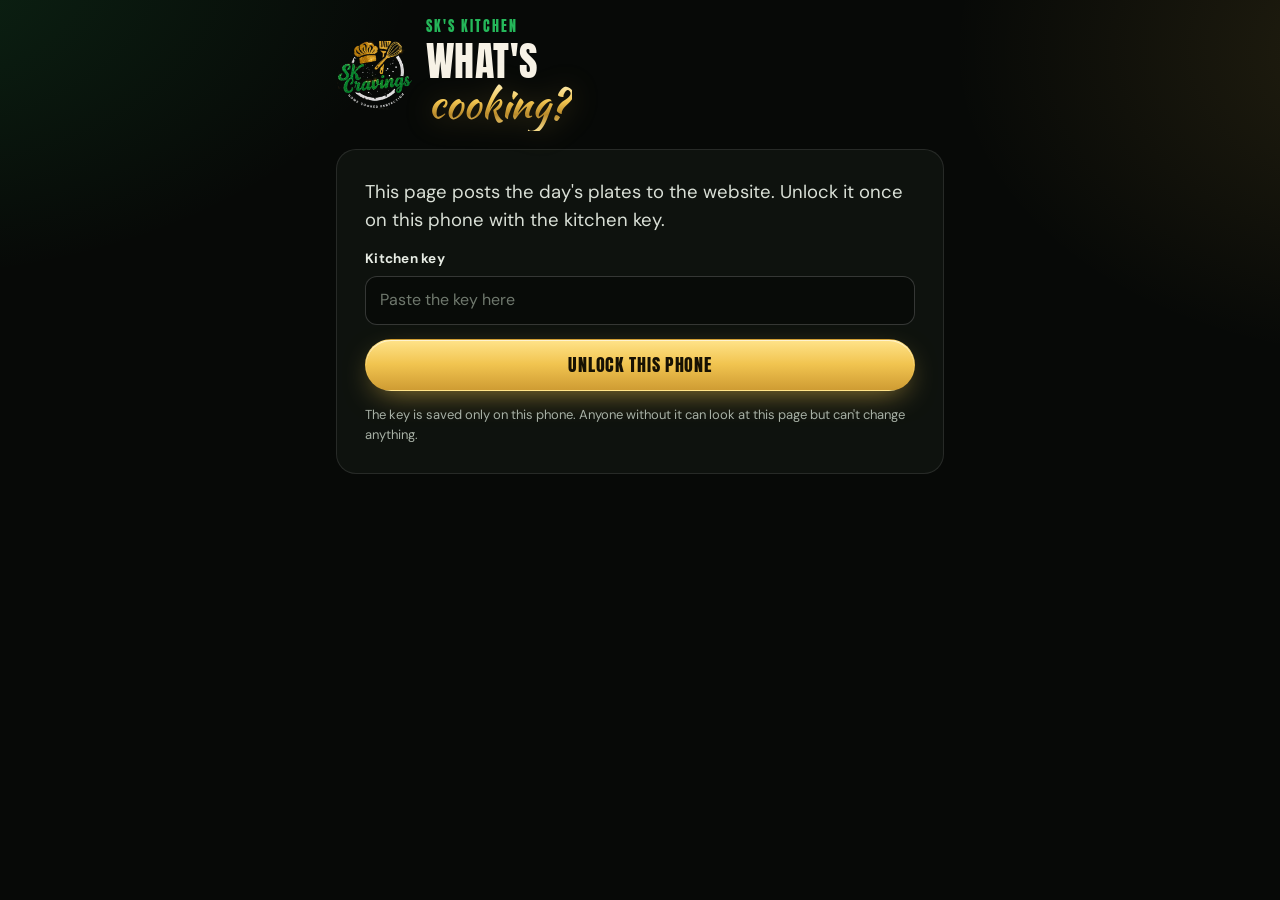
<file: kitchen.html>
<!doctype html>
<html lang="en">
<head>
  <meta charset="utf-8">
  <meta name="viewport" content="width=device-width, initial-scale=1, viewport-fit=cover">
  <title>SK's Kitchen</title>
  <meta name="robots" content="noindex, nofollow">
  <meta name="theme-color" content="#070907">
  <link rel="icon" type="image/png" href="media/brand/icon-32.png">
  <link rel="apple-touch-icon" href="media/brand/icon-180.png">
  <link rel="preconnect" href="https://fonts.googleapis.com">
  <link rel="preconnect" href="https://fonts.gstatic.com" crossorigin>
  <link href="https://fonts.googleapis.com/css2?family=Anton&family=DM+Sans:opsz,wght@9..40,400;9..40,500;9..40,700&family=Kaushan+Script&display=swap" rel="stylesheet">
  <link rel="stylesheet" href="css/styles.css">
  <style>
    .kitchen { max-width: 640px; margin: 0 auto; padding: 20px 16px calc(150px + env(safe-area-inset-bottom)); display: grid; gap: 18px; }
    .kitchen-head { display: flex; align-items: center; gap: 14px; }
    .kitchen-head img { width: 76px; height: auto; }
    .kitchen-head h1 { font-size: 40px; line-height: 1; display: grid; }
    .k-date { margin-bottom: 8px; color: var(--green); font: 400 14px/1 var(--display); letter-spacing: 0.14em; text-transform: uppercase; }
    .k-row { display: grid; grid-template-columns: 1fr auto; gap: 10px 12px; align-items: center; padding: 14px; border-radius: 16px; border: 1px solid var(--line); background: var(--panel); }
    .k-row.is-on { border-color: var(--gold); background: rgba(241, 196, 80, 0.07); }
    .k-on { display: flex; align-items: center; gap: 12px; min-height: 44px; cursor: pointer; font-weight: 700; }
    .k-on input, .k-sold input { width: 26px; height: 26px; min-height: 0; accent-color: var(--gold); flex: none; padding: 0; }
    .k-price { display: flex; align-items: center; gap: 6px; }
    .k-price input { width: 92px; text-align: right; }
    .k-sold { grid-column: 1 / -1; display: flex; align-items: center; gap: 10px; color: var(--muted); font-size: 14.500px; }
    .k-row:not(.is-on) .k-sold { display: none; }
    .k-bar { position: fixed; left: 0; right: 0; bottom: 0; z-index: 30; padding: 12px 16px calc(12px + env(safe-area-inset-bottom)); background: rgba(7, 9, 7, 0.94); border-top: 1px solid var(--line-strong); display: grid; gap: 8px; }
    .k-bar-inner { max-width: 640px; margin: 0 auto; width: 100%; display: grid; gap: 8px; }
    .k-msg { min-height: 1.4em; text-align: center; font-size: 14.500px; color: #c9f5d8; }
    .k-msg.is-bad { color: #ffd3cd; }
    .k-links { display: flex; flex-wrap: wrap; gap: 8px 18px; justify-content: center; font-size: 14px; }
    .k-links button { background: none; border: 0; color: var(--muted); text-decoration: underline; padding: 6px 0; }
    details.panel summary { cursor: pointer; font: 400 20px/1.1 var(--display); text-transform: uppercase; letter-spacing: 0.03em; color: var(--gold); }
    details.panel[open] summary { margin-bottom: 14px; }
  </style>
  <script type="module" src="js/kitchen.js"></script>
</head>
<body>
  <main class="kitchen">
    <header class="kitchen-head">
      <img src="media/brand/logo-sm.png" alt="SK Cravings">
      <div>
        <p class="k-date" data-date>SK's kitchen</p>
        <h1><span class="h-line">What's</span><span class="h-script">cooking?</span></h1>
      </div>
    </header>

    <!-- First visit on a phone: unlock with the key -->
    <form class="panel form" data-setup hidden>
      <p class="lead">This page posts the day's plates to the website. Unlock it once on this phone with the kitchen key.</p>
      <div class="field">
        <label for="k-token">Kitchen key</label>
        <input id="k-token" type="password" autocomplete="off" autocapitalize="off" spellcheck="false" placeholder="Paste the key here">
      </div>
      <button class="btn btn-gold btn-block" type="submit">Unlock this phone</button>
      <p class="fine">The key is saved only on this phone. Anyone without it can look at this page but can't change anything.</p>
    </form>

    <div data-board hidden style="display:grid;gap:14px">
      <p class="hint" data-live></p>
      <div class="field">
        <label for="k-note">Note for today <span class="opt">optional</span></label>
        <input id="k-note" maxlength="80" placeholder="Today until sold out">
      </div>
      <p class="legend" style="margin:6px 0 -4px">Tick what you cooked today and set the price</p>
      <div data-rows style="display:grid;gap:10px"></div>

      <details class="panel form" data-new>
        <summary>+ Add a new plate</summary>
        <div class="form">
          <div class="field"><label for="n-name">Plate name</label><input id="n-name" maxlength="60"></div>
          <div class="field-row">
            <div class="field"><label for="n-price">Price ($)</label><input id="n-price" type="number" inputmode="decimal" min="1" max="1000" step="0.01"></div>
            <div class="field"><label for="n-photo">Photo <span class="opt">optional</span></label><input id="n-photo" type="file" accept="image/*"></div>
          </div>
          <div class="field"><label for="n-desc">Short description <span class="opt">optional</span></label><textarea id="n-desc" rows="2" maxlength="160"></textarea></div>
          <button class="btn btn-ghost" type="button" data-add-new>Add it to today</button>
        </div>
      </details>
    </div>
  </main>

  <div class="k-bar" data-bar hidden>
    <div class="k-bar-inner">
      <p class="k-msg" data-msg role="status" aria-live="polite"></p>
      <button class="btn btn-gold btn-block" type="button" data-post>Post today's plates</button>
      <div class="k-links">
        <button type="button" data-clear>Nothing today</button>
        <a href="./" target="_blank" rel="noopener">See the website</a>
        <button type="button" data-forget>Lock this phone</button>
      </div>
    </div>
  </div>
</body>
</html>
</file>
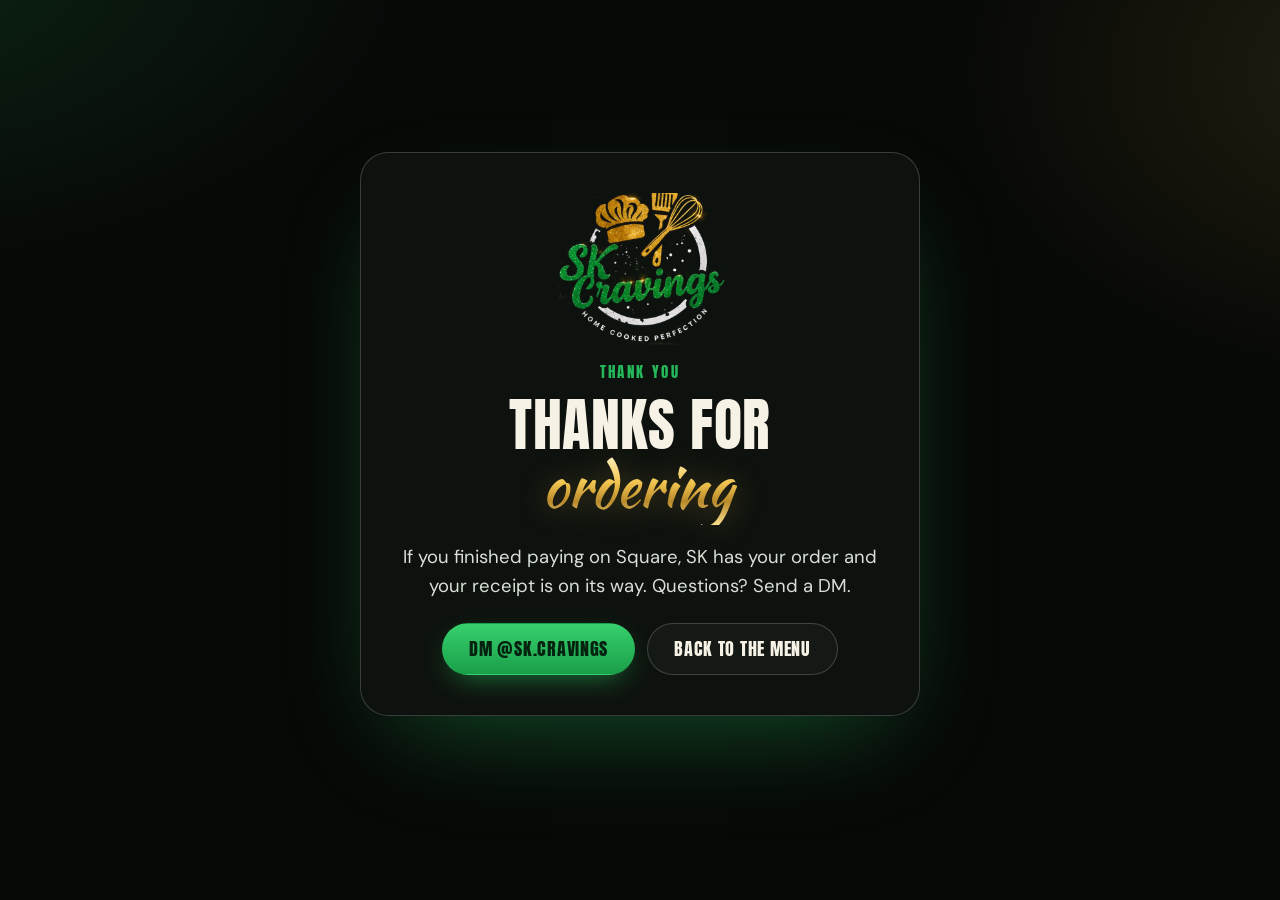
<file: thanks.html>
<!doctype html>
<html lang="en">
<head>
  <meta charset="utf-8">
  <meta name="viewport" content="width=device-width, initial-scale=1, viewport-fit=cover">
  <title>Your order | SK Cravings</title>
  <meta name="robots" content="noindex">
  <meta name="theme-color" content="#070907">
  <link rel="icon" type="image/png" href="media/brand/icon-32.png">
  <link rel="preconnect" href="https://fonts.googleapis.com">
  <link rel="preconnect" href="https://fonts.gstatic.com" crossorigin>
  <link href="https://fonts.googleapis.com/css2?family=Anton&family=DM+Sans:opsz,wght@9..40,400;9..40,500;9..40,700&family=Kaushan+Script&display=swap" rel="stylesheet">
  <link rel="stylesheet" href="css/styles.css">
  <script type="module" src="js/thanks.js"></script>
</head>
<body>
  <main class="thanks">
    <div class="thanks-card" data-card aria-live="polite">
      <img src="media/brand/logo.png" alt="SK Cravings" width="526" height="472">
      <div class="spinner" aria-hidden="true"></div>
      <p class="lead">Checking on your order…</p>
    </div>
  </main>
</body>
</html>
</file>
<file: css/styles.css>
/* SK Cravings — black, emerald and gold, straight off the flyers. */

:root {
  --bg: #070907;
  --panel: #0e120e;
  --panel-2: #151b15;
  --line: rgba(255, 255, 255, 0.1);
  --line-strong: rgba(255, 255, 255, 0.18);
  --green: #25b85a;
  --green-deep: #0f7a36;
  --green-ink: #04220f;
  --gold: #f1c450;
  --gold-deep: #b98a2b;
  --cream: #f7f2e6;
  --muted: #a7b0a5;
  --danger: #ff7a6b;
  --foil: linear-gradient(180deg, #fff4c7 0%, #f1c450 42%, #b98a2b 68%, #f8de8c 100%);
  --display: "Anton", "Impact", "Arial Narrow Bold", sans-serif;
  --script: "Kaushan Script", "Brush Script MT", cursive;
  --body: "DM Sans", system-ui, -apple-system, "Segoe UI", sans-serif;
  --radius: 20px;
  --pad: clamp(16px, 4vw, 40px);
  --max: 1180px;
}

*, *::before, *::after { box-sizing: border-box; }
html { scroll-behavior: smooth; -webkit-text-size-adjust: 100%; }
body {
  margin: 0;
  background:
    radial-gradient(900px 520px at -10% -5%, rgba(37, 184, 90, 0.16), transparent 60%),
    radial-gradient(760px 520px at 110% 8%, rgba(241, 196, 80, 0.12), transparent 60%),
    var(--bg);
  background-repeat: no-repeat;
  color: var(--cream);
  font: 400 16px/1.55 var(--body);
  -webkit-font-smoothing: antialiased;
  overflow-x: hidden;
}
img, video { display: block; max-width: 100%; }
a { color: var(--gold); text-underline-offset: 3px; }
button, input, select, textarea { font: inherit; color: inherit; }
button { cursor: pointer; }
h1, h2, h3, p, ul, dl, dd, blockquote, fieldset { margin: 0; padding: 0; }
ul { list-style: none; }
fieldset { border: 0; min-width: 0; }
[hidden] { display: none !important; }
:focus-visible { outline: 2px solid var(--gold); outline-offset: 3px; border-radius: 6px; }
.sr { position: absolute; width: 1px; height: 1px; overflow: hidden; clip-path: inset(50%); white-space: nowrap; }
.skip { position: absolute; left: 12px; top: -60px; z-index: 100; background: var(--gold); color: #111; padding: 10px 14px; border-radius: 10px; font-weight: 700; }
.skip:focus { top: 12px; }

/* ---------- type ---------- */
.h-line { font-family: var(--display); font-weight: 400; text-transform: uppercase; letter-spacing: 0.01em; line-height: 0.95; }
.h-line--green { color: var(--green); }
.h-script {
  font-family: var(--script); font-weight: 400; text-transform: none; line-height: 1.05;
  background: var(--foil); -webkit-background-clip: text; background-clip: text; color: transparent;
  padding: 0.08em 0.12em 0.14em 0.04em; display: inline-block;
  filter: drop-shadow(0 2px 14px rgba(241, 196, 80, 0.25));
}
h2 { font-size: clamp(34px, 6.4vw, 60px); line-height: 1; }
h2 .h-script { font-size: 0.92em; transform: rotate(-3deg); transform-origin: left bottom; }
.lead { color: #d9dfd6; font-size: clamp(16px, 2vw, 18.5px); max-width: 54ch; }
.fine { color: var(--muted); font-size: 13px; }
.hint { color: var(--muted); font-size: 14px; }
.opt { color: var(--muted); font-weight: 400; font-size: 12.5px; margin-left: 4px; }

/* ---------- buttons ---------- */
.btn {
  display: inline-flex; align-items: center; justify-content: center; gap: 10px;
  min-height: 52px; padding: 0 26px; border-radius: 999px; border: 1px solid transparent;
  font: 400 18px/1 var(--display); letter-spacing: 0.04em; text-transform: uppercase; text-decoration: none;
  transition: transform 0.15s ease, box-shadow 0.2s ease, background 0.2s ease, border-color 0.2s ease;
  -webkit-tap-highlight-color: transparent; white-space: nowrap;
}
.btn:active { transform: scale(0.97); }
.btn-gold { background: linear-gradient(180deg, #ffe38a, #f1c450 48%, #cf9c33); color: #171103; box-shadow: 0 10px 30px -10px rgba(241, 196, 80, 0.65), inset 0 1px 0 rgba(255, 255, 255, 0.6); }
.btn-gold:hover { box-shadow: 0 14px 38px -10px rgba(241, 196, 80, 0.85), inset 0 1px 0 rgba(255, 255, 255, 0.6); transform: translateY(-1px); }
.btn-green { background: linear-gradient(180deg, #37d06e, #1a9e49); color: var(--green-ink); box-shadow: 0 10px 30px -12px rgba(37, 184, 90, 0.8); }
.btn-green:hover { transform: translateY(-1px); }
.btn-ghost { border-color: var(--line-strong); color: var(--cream); background: rgba(255, 255, 255, 0.03); }
.btn-ghost:hover { border-color: var(--gold); color: var(--gold); }
.btn-block { width: 100%; }
.btn-grow { flex: 1; }
.btn[disabled] { opacity: 0.55; cursor: not-allowed; transform: none; box-shadow: none; }
.icon-btn { width: 44px; height: 44px; display: grid; place-items: center; border-radius: 50%; border: 1px solid var(--line); background: rgba(0, 0, 0, 0.55); color: var(--cream); flex: none; }
.icon-btn:hover { border-color: var(--gold); color: var(--gold); }

/* ---------- ticker ---------- */
.ticker { overflow: hidden; border-bottom: 1px solid rgba(241, 196, 80, 0.35); background: #050605; }
.ticker-track { display: flex; align-items: center; gap: 22px; width: max-content; padding: 9px 0; animation: ticker 38s linear infinite; }
.ticker span { font: 400 14px/1 var(--display); letter-spacing: 0.14em; text-transform: uppercase; color: var(--gold); white-space: nowrap; }
.ticker i { color: var(--green); font-style: normal; font-size: 11px; }
@keyframes ticker { to { transform: translateX(-50%); } }

/* ---------- header ---------- */
.site-header {
  position: sticky; top: 0; z-index: 40;
  display: flex; align-items: center; gap: 20px;
  padding: 8px var(--pad);
  background: rgba(7, 9, 7, 0.78); backdrop-filter: blur(14px) saturate(140%); -webkit-backdrop-filter: blur(14px) saturate(140%);
  border-bottom: 1px solid var(--line);
}
.brand img { height: 58px; width: auto; }
.nav { display: none; gap: 26px; margin-left: auto; }
.nav a { color: var(--cream); text-decoration: none; font: 400 16px/1 var(--display); letter-spacing: 0.08em; text-transform: uppercase; padding: 10px 0; position: relative; }
.nav a::after { content: ""; position: absolute; left: 0; right: 100%; bottom: 2px; height: 2px; background: var(--gold); transition: right 0.25s ease; }
.nav a:hover::after { right: 0; }
.cart-btn {
  margin-left: auto; display: inline-flex; align-items: center; gap: 8px; min-height: 44px; padding: 0 16px 0 14px;
  border-radius: 999px; border: 1px solid rgba(241, 196, 80, 0.5); background: rgba(241, 196, 80, 0.08); color: var(--gold);
  font: 400 16px/1 var(--display); letter-spacing: 0.08em; text-transform: uppercase;
}
.cart-btn:hover { background: rgba(241, 196, 80, 0.16); }
.cart-count { min-width: 22px; height: 22px; padding: 0 6px; border-radius: 999px; background: var(--green); color: var(--green-ink); font: 700 13px/22px var(--body); text-align: center; }
.cart-count.bump { animation: bump 0.4s ease; }
@keyframes bump { 40% { transform: scale(1.45); } }
@media (min-width: 860px) { .nav { display: flex; } .cart-btn { margin-left: 0; } .brand img { height: 66px; } }

/* ---------- hero ---------- */
.hero { position: relative; max-width: var(--max); margin: 0 auto; padding: clamp(28px, 6vw, 72px) var(--pad) clamp(36px, 6vw, 80px); display: grid; gap: 34px; align-items: center; }
.hero h1 { font-size: clamp(54px, 15.500vw, 118px); display: grid; margin: 16px 0 18px; }
.hero h1 .h-script { font-size: 0.86em; justify-self: start; transform: rotate(-4deg) translateX(0.06em); margin: -0.08em 0 -0.04em; }
.hero-cta { display: flex; flex-wrap: wrap; gap: 12px; margin-top: 26px; }
.trust { display: flex; flex-wrap: wrap; gap: 8px 20px; margin-top: 24px; color: var(--muted); font-size: 14px; }
.trust li { display: inline-flex; align-items: center; gap: 7px; }
.trust svg { color: var(--green); flex: none; }
.status-pill { display: inline-flex; align-items: center; gap: 9px; padding: 7px 14px 7px 12px; border-radius: 999px; border: 1px solid rgba(37, 184, 90, 0.45); background: rgba(37, 184, 90, 0.1); color: #c9f5d8; font-size: 14px; font-weight: 500; }
.status-pill .dot { width: 9px; height: 9px; border-radius: 50%; background: var(--green); box-shadow: 0 0 0 0 rgba(37, 184, 90, 0.7); animation: pulse 1.8s infinite; }
.status-pill.is-closed { border-color: rgba(241, 196, 80, 0.45); background: rgba(241, 196, 80, 0.08); color: #f6e3ac; }
.status-pill.is-closed .dot { background: var(--gold); animation: none; }
@keyframes pulse { 70% { box-shadow: 0 0 0 9px rgba(37, 184, 90, 0); } 100% { box-shadow: 0 0 0 0 rgba(37, 184, 90, 0); } }

.hero-media { position: relative; justify-self: center; width: min(78vw, 330px); }
.reel { position: relative; aspect-ratio: 9 / 16; border-radius: 30px; overflow: hidden; transform: rotate(3deg); border: 1px solid rgba(241, 196, 80, 0.55); box-shadow: 0 0 0 6px rgba(7, 9, 7, 0.9), 0 0 0 7px rgba(37, 184, 90, 0.5), 0 40px 90px -30px rgba(37, 184, 90, 0.55), 0 30px 60px -20px rgba(0, 0, 0, 0.9); background: #111; }
.reel-video { width: 100%; height: 100%; object-fit: cover; }
.sticker {
  position: absolute; left: -9%; bottom: 9%; max-width: 78%; text-align: left;
  display: grid; gap: 2px; padding: 12px 16px 12px 14px; border-radius: 16px;
  background: #060806; border: 1px solid rgba(241, 196, 80, 0.7); color: var(--cream);
  box-shadow: 0 18px 40px -14px rgba(0, 0, 0, 0.95), 0 0 0 4px rgba(37, 184, 90, 0.18);
  transform: rotate(-4deg); transition: transform 0.2s ease;
}
.sticker:hover { transform: rotate(-2deg) scale(1.03); }
.sticker-kicker { font: 400 12px/1 var(--display); letter-spacing: 0.16em; text-transform: uppercase; color: var(--green); }
.sticker-name { font: 400 19px/1.08 var(--display); text-transform: uppercase; letter-spacing: 0.01em; }
.sticker-price { font: 400 26px/1 var(--display); background: var(--foil); -webkit-background-clip: text; background-clip: text; color: transparent; }
@media (min-width: 860px) {
  .hero { grid-template-columns: 1.15fr 0.85fr; gap: 40px; }
  .hero h1 { font-size: clamp(70px, 9vw, 124px); }
  .hero-media { width: min(34vw, 380px); justify-self: end; margin-right: 4%; }
}

/* ---------- sections ---------- */
.section { max-width: var(--max); margin: 0 auto; padding: clamp(40px, 7vw, 88px) var(--pad); scroll-margin-top: 70px; }
.section-head { display: grid; gap: 10px; margin-bottom: clamp(22px, 4vw, 38px); }
.section-sub { color: var(--muted); max-width: 60ch; }
.notice { padding: 14px 18px; border-radius: 14px; border: 1px solid rgba(241, 196, 80, 0.45); background: rgba(241, 196, 80, 0.08); color: #f6e3ac; margin-bottom: 22px; }

/* ---------- menu cards ---------- */
.menu-grid { display: grid; gap: 18px; grid-template-columns: 1fr; }
@media (min-width: 560px) { .menu-grid { grid-template-columns: repeat(2, 1fr); } }
@media (min-width: 1020px) { .menu-grid { grid-template-columns: repeat(4, 1fr); } }
.card {
  position: relative; display: flex; flex-direction: column; text-align: left; padding: 0; width: 100%;
  border-radius: var(--radius); overflow: hidden; background: var(--panel); border: 1px solid var(--line);
  transition: transform 0.25s ease, border-color 0.25s ease, box-shadow 0.25s ease;
}
.card:hover { transform: translateY(-4px); border-color: rgba(241, 196, 80, 0.6); box-shadow: 0 26px 50px -28px rgba(241, 196, 80, 0.5); }
.card--skeleton { aspect-ratio: 4 / 6; background: linear-gradient(110deg, #0e120e 30%, #171d17 50%, #0e120e 70%); background-size: 220% 100%; animation: shimmer 1.4s linear infinite; }
@keyframes shimmer { to { background-position: -220% 0; } }
.card-media { position: relative; aspect-ratio: 4 / 5; background: #000; overflow: hidden; }
.card-media img, .card-media video { position: absolute; inset: 0; width: 100%; height: 100%; object-fit: cover; }
.card-media.is-contain img { object-fit: contain; }
.card-media video { opacity: 0; transition: opacity 0.4s ease; }
.card-media video.is-playing { opacity: 1; }
.card-media::after { content: ""; position: absolute; inset: 45% 0 0; background: linear-gradient(180deg, transparent, rgba(7, 9, 7, 0.92)); pointer-events: none; }
.tag { position: absolute; z-index: 2; top: 12px; left: 12px; padding: 6px 10px; border-radius: 999px; background: var(--green); color: var(--green-ink); font: 400 12px/1 var(--display); letter-spacing: 0.12em; text-transform: uppercase; }
.sheet-body .tag { position: static; justify-self: start; }
.price {
  position: absolute; z-index: 2; top: 10px; right: 10px; width: 66px; height: 66px; display: grid; place-items: center;
  border-radius: 50%; background: #060806; transform: rotate(8deg);
  box-shadow: 0 0 0 2px var(--gold), 0 0 0 5px #060806, 0 0 0 6.500px var(--green), 0 10px 24px -8px #000;
  font: 400 24px/1 var(--display);
}
.price span { background: var(--foil); -webkit-background-clip: text; background-clip: text; color: transparent; }
.card-body { position: relative; z-index: 2; margin-top: -54px; padding: 0 16px 16px; display: grid; gap: 8px; flex: 1; align-content: start; }
.card-name { font: 400 clamp(23px, 3.200vw, 27px)/1.02 var(--display); text-transform: uppercase; letter-spacing: 0.01em; text-wrap: balance; }
.card-desc { color: #c5cdc2; font-size: 14.500px; line-height: 1.45; }
.card-cta { margin-top: 6px; display: inline-flex; align-items: center; justify-content: space-between; gap: 10px; min-height: 46px; padding: 0 8px 0 18px; border-radius: 999px; background: rgba(241, 196, 80, 0.1); border: 1px solid rgba(241, 196, 80, 0.5); color: var(--gold); font: 400 16px/1 var(--display); letter-spacing: 0.08em; text-transform: uppercase; }
.card-cta i { width: 32px; height: 32px; display: grid; place-items: center; border-radius: 50%; background: var(--gold); color: #171103; font: 700 20px/1 var(--body); font-style: normal; transition: transform 0.2s ease; }
.card:hover .card-cta i { transform: rotate(90deg); }
.card.is-soldout .card-media img, .card.is-soldout .card-media video { filter: grayscale(0.85) brightness(0.6); }
.card.is-soldout .card-cta { border-color: var(--line-strong); color: var(--muted); background: transparent; }
.card.is-soldout .card-cta i { display: none; }

/* ---------- rotation rail ---------- */
.section--rotation { max-width: none; padding-left: 0; padding-right: 0; }
.section--rotation .section-head { max-width: var(--max); margin-left: auto; margin-right: auto; padding: 0 var(--pad); }
.rail { display: grid; grid-auto-flow: column; grid-auto-columns: min(62vw, 250px); gap: 14px; overflow-x: auto; scroll-snap-type: x proximity; --rail-pad: max(var(--pad), calc((100vw - var(--max)) / 2 + var(--pad))); padding: 6px var(--rail-pad) 18px; scroll-padding-inline: var(--rail-pad); scrollbar-width: thin; scrollbar-color: var(--green-deep) transparent; }
.rail-card { scroll-snap-align: start; position: relative; border-radius: var(--radius); overflow: hidden; aspect-ratio: 4 / 6; background: #000; border: 1px solid var(--line); }
.rail-card img, .rail-card video { position: absolute; inset: 0; width: 100%; height: 100%; object-fit: cover; }
.rail-card video { opacity: 0; transition: opacity 0.4s ease; }
.rail-card video.is-playing { opacity: 1; }
.rail-card::after { content: ""; position: absolute; inset: 35% 0 0; background: linear-gradient(180deg, transparent, rgba(7, 9, 7, 0.96) 78%); }
.rail-body { position: absolute; z-index: 2; inset: auto 0 0; padding: 14px; display: grid; gap: 8px; }
.rail-name { font: 400 21px/1.04 var(--display); text-transform: uppercase; text-wrap: balance; }
.rail-desc { color: #c5cdc2; font-size: 13px; line-height: 1.4; display: -webkit-box; -webkit-line-clamp: 2; -webkit-box-orient: vertical; overflow: hidden; }
.rail-link { justify-self: start; font: 400 13px/1 var(--display); letter-spacing: 0.12em; text-transform: uppercase; color: var(--gold); text-decoration: none; padding: 9px 12px; border: 1px solid rgba(241, 196, 80, 0.5); border-radius: 999px; background: rgba(7, 9, 7, 0.6); }
.rail-link:hover { background: var(--gold); color: #171103; }
.rail-flag { position: absolute; z-index: 2; top: 12px; left: 12px; padding: 6px 10px; border-radius: 999px; background: rgba(7, 9, 7, 0.78); border: 1px solid var(--line-strong); font: 400 11px/1 var(--display); letter-spacing: 0.14em; text-transform: uppercase; color: #dfe5dc; }

/* ---------- steps ---------- */
.steps { display: grid; gap: 14px; }
.step { position: relative; padding: 22px 22px 22px 86px; border-radius: var(--radius); background: var(--panel); border: 1px solid var(--line); }
.step b { position: absolute; left: 20px; top: 50%; transform: translateY(-50%); font: 400 62px/1 var(--display); background: var(--foil); -webkit-background-clip: text; background-clip: text; color: transparent; }
.step h3 { font: 400 22px/1.1 var(--display); text-transform: uppercase; letter-spacing: 0.02em; margin-bottom: 4px; }
.step p { color: var(--muted); font-size: 15px; }
@media (min-width: 860px) { .steps { grid-template-columns: repeat(3, 1fr); } }

/* ---------- catering + forms ---------- */
.split { display: grid; gap: 28px; align-items: start; }
.split-copy { display: grid; gap: 18px; }
.chips { display: flex; flex-wrap: wrap; gap: 10px; }
.chips li { padding: 9px 14px; border-radius: 999px; border: 1px solid rgba(37, 184, 90, 0.5); color: #c9f5d8; background: rgba(37, 184, 90, 0.08); font: 400 14px/1 var(--display); letter-spacing: 0.1em; text-transform: uppercase; }
@media (min-width: 900px) { .split { grid-template-columns: 1fr 1fr; gap: 56px; } .split-copy { position: sticky; top: 110px; } }
.panel { padding: clamp(18px, 3vw, 28px); border-radius: var(--radius); background: var(--panel); border: 1px solid var(--line); }
.form { display: grid; gap: 14px; }
.field { display: grid; gap: 6px; min-width: 0; }
.field label { font-size: 13.500px; font-weight: 700; letter-spacing: 0.02em; color: #e6ebe3; }
.field-row { display: grid; grid-template-columns: 1fr 1fr; gap: 12px; }
.field--sm { max-width: 110px; }
input, select, textarea {
  width: 100%; min-height: 48px; padding: 11px 14px; border-radius: 12px;
  border: 1px solid var(--line-strong); background: #080b08; color: var(--cream); font-size: 16px;
  transition: border-color 0.15s ease, box-shadow 0.15s ease;
}
textarea { resize: vertical; min-height: 76px; }
select { appearance: none; -webkit-appearance: none; padding-right: 38px; background-image: url("data:image/svg+xml,%3Csvg xmlns='http://www.w3.org/2000/svg' width='12' height='8' viewBox='0 0 12 8'%3E%3Cpath d='M1 1.500 6 6.500l5-5' fill='none' stroke='%23f1c450' stroke-width='1.800' stroke-linecap='round' stroke-linejoin='round'/%3E%3C/svg%3E"); background-repeat: no-repeat; background-position: right 14px center; }
input::placeholder, textarea::placeholder { color: #6f786d; }
input:focus, select:focus, textarea:focus { outline: none; border-color: var(--gold); box-shadow: 0 0 0 3px rgba(241, 196, 80, 0.22); }
input[type="date"] { color-scheme: dark; }
.field.is-invalid input, .field.is-invalid select, .field.is-invalid textarea { border-color: var(--danger); box-shadow: 0 0 0 3px rgba(255, 122, 107, 0.18); }
.form-actions { display: flex; flex-wrap: wrap; gap: 10px; }
.form-msg { color: #c9f5d8; font-size: 14.500px; min-height: 1.4em; }
.form-error { padding: 12px 14px; border-radius: 12px; border: 1px solid rgba(255, 122, 107, 0.55); background: rgba(255, 122, 107, 0.1); color: #ffd3cd; font-size: 14.500px; }
.demo-banner { padding: 12px 14px; border-radius: 12px; border: 1px dashed rgba(241, 196, 80, 0.6); background: rgba(241, 196, 80, 0.07); color: #f6e3ac; font-size: 14px; }

/* ---------- about ---------- */
.about { display: grid; gap: 26px; align-items: center; }
.about > div { display: grid; gap: 18px; justify-items: start; }
.about-logo { width: min(70vw, 340px); justify-self: center; filter: drop-shadow(0 20px 50px rgba(37, 184, 90, 0.3)); }
blockquote { padding: 4px 0 4px 18px; border-left: 3px solid var(--gold); font: 400 clamp(22px, 3.400vw, 30px)/1.25 var(--script); color: #f3e7c3; }
blockquote cite { display: block; margin-top: 8px; font: 400 13px/1 var(--display); letter-spacing: 0.16em; text-transform: uppercase; color: var(--green); font-style: normal; }
@media (min-width: 860px) { .about { grid-template-columns: 0.8fr 1.2fr; gap: 60px; } }

/* ---------- footer ---------- */
.footer { border-top: 1px solid var(--line); padding: 38px var(--pad) calc(110px + env(safe-area-inset-bottom)); display: grid; gap: 10px; justify-items: center; text-align: center; color: #cfd6cc; font-size: 14.500px; }
.footer img { width: 128px; height: auto; }

/* ---------- mobile cart bar ---------- */
.cart-bar {
  position: fixed; z-index: 45; left: 12px; right: 12px; bottom: calc(12px + env(safe-area-inset-bottom));
  display: flex; align-items: center; gap: 12px; min-height: 58px; padding: 0 20px 0 12px; border: 0; border-radius: 999px;
  background: linear-gradient(180deg, #ffe38a, #f1c450 48%, #cf9c33); color: #171103;
  font: 400 18px/1 var(--display); letter-spacing: 0.05em; text-transform: uppercase;
  box-shadow: 0 18px 40px -10px rgba(0, 0, 0, 0.85), 0 0 0 1px rgba(255, 255, 255, 0.25) inset;
  animation: rise 0.35s cubic-bezier(0.2, 0.9, 0.3, 1.2);
}
.cart-bar b { margin-left: auto; font-weight: 400; }
.cart-bar-count { width: 34px; height: 34px; display: grid; place-items: center; border-radius: 50%; background: #171103; color: var(--gold); font: 700 15px/1 var(--body); }
@keyframes rise { from { transform: translateY(120%); } }
@media (min-width: 860px) { .cart-bar { left: auto; right: 24px; bottom: 24px; width: 340px; } .footer { padding-bottom: 60px; } }

/* ---------- dialogs ---------- */
dialog { border: 0; padding: 0; color: var(--cream); background: transparent; max-width: none; max-height: none; }
dialog::backdrop { background: rgba(0, 0, 0, 0.72); backdrop-filter: blur(4px); -webkit-backdrop-filter: blur(4px); animation: fade 0.25s ease; }
@keyframes fade { from { opacity: 0; } }
body:has(dialog[open]) { overflow: hidden; }

.sheet { position: fixed; inset: auto 0 0 0; width: 100%; margin: 0; }
.sheet[open] { animation: sheet-up 0.34s cubic-bezier(0.2, 0.85, 0.25, 1); }
@keyframes sheet-up { from { transform: translateY(100%); } }
.sheet-inner { position: relative; display: flex; flex-direction: column; max-height: 92dvh; background: var(--panel); border-radius: 26px 26px 0 0; border: 1px solid var(--line-strong); border-bottom: 0; overflow: hidden; }
.sheet-close { position: absolute; z-index: 3; top: 12px; right: 12px; }
.sheet-media { position: relative; aspect-ratio: 16 / 11; background: #000; flex: none; overflow: hidden; }
.sheet-media img, .sheet-media video { position: absolute; inset: 0; width: 100%; height: 100%; object-fit: cover; }
.sheet-media.is-contain img { object-fit: contain; }
.sheet-body { padding: 18px 20px 8px; overflow-y: auto; display: grid; gap: 14px; align-content: start; overscroll-behavior: contain; }
.sheet-body h2 { font: 400 clamp(28px, 6vw, 36px)/1 var(--display); text-transform: uppercase; text-wrap: balance; }
.sheet-desc { color: #c5cdc2; }
.sheet-foot { display: flex; gap: 12px; align-items: center; padding: 14px 20px calc(14px + env(safe-area-inset-bottom)); border-top: 1px solid var(--line); background: var(--panel); }
@media (min-width: 760px) {
  .sheet { inset: 0; margin: auto; width: min(880px, 92vw); height: fit-content; }
  .sheet[open] { animation: pop 0.28s cubic-bezier(0.2, 0.85, 0.25, 1); }
  .sheet-inner { display: grid; grid-template-columns: 0.9fr 1.1fr; grid-template-rows: 1fr auto; border-radius: 26px; border-bottom: 1px solid var(--line-strong); max-height: 86dvh; }
  .sheet-media { grid-row: 1 / 3; aspect-ratio: auto; min-height: 480px; }
  .sheet-body { padding: 30px 28px 10px; }
  .sheet-foot { padding: 16px 28px 22px; }
}
@keyframes pop { from { transform: scale(0.94); opacity: 0; } }

.opt-group { display: grid; gap: 8px; }
.opt-group legend { font: 400 15px/1 var(--display); letter-spacing: 0.1em; text-transform: uppercase; color: var(--gold); margin-bottom: 8px; }
.opt-list { display: grid; gap: 8px; }
.opt-item { position: relative; }
.opt-item input { position: absolute; opacity: 0; inset: 0; width: 100%; height: 100%; min-height: 0; margin: 0; cursor: pointer; }
.opt-item span { display: flex; align-items: center; justify-content: space-between; gap: 12px; min-height: 50px; padding: 10px 14px 10px 46px; border-radius: 14px; border: 1px solid var(--line-strong); background: #080b08; position: relative; transition: border-color 0.15s ease, background 0.15s ease; }
.opt-item span::before { content: ""; position: absolute; left: 14px; top: 50%; width: 20px; height: 20px; margin-top: -10px; border-radius: 50%; border: 2px solid #5c665a; transition: all 0.15s ease; }
.opt-item input[type="checkbox"] + span::before { border-radius: 6px; }
.opt-item input:checked + span { border-color: var(--gold); background: rgba(241, 196, 80, 0.08); }
.opt-item input:checked + span::before { border-color: var(--gold); background: var(--gold); box-shadow: inset 0 0 0 4px #080b08; }
.opt-item input:focus-visible + span { outline: 2px solid var(--gold); outline-offset: 2px; }
.opt-item em { font-style: normal; color: var(--gold); font-weight: 700; white-space: nowrap; }

.stepper { display: inline-flex; align-items: center; border-radius: 999px; border: 1px solid var(--line-strong); background: #080b08; flex: none; }
.stepper button { width: 46px; height: 50px; border: 0; background: none; font-size: 22px; line-height: 1; color: var(--gold); border-radius: 999px; }
.stepper button:hover { background: rgba(241, 196, 80, 0.12); }
.stepper output { min-width: 26px; text-align: center; font-weight: 700; font-size: 17px; }
.stepper--sm button { width: 36px; height: 36px; font-size: 18px; }
.stepper--sm output { min-width: 20px; font-size: 15px; }

.drawer { position: fixed; inset: 0 0 0 auto; margin: 0; width: min(100vw, 460px); height: 100dvh; }
.drawer[open] { animation: drawer-in 0.32s cubic-bezier(0.2, 0.85, 0.25, 1); }
@keyframes drawer-in { from { transform: translateX(100%); } }
.drawer-inner { display: flex; flex-direction: column; height: 100%; background: var(--panel); border-left: 1px solid var(--line-strong); }
.drawer-head { display: flex; align-items: center; gap: 12px; padding: 14px 16px; border-bottom: 1px solid var(--line); }
.drawer-head h2 { font: 400 28px/1 var(--display); text-transform: uppercase; letter-spacing: 0.02em; margin-right: auto; }
.drawer-body { flex: 1; overflow-y: auto; padding: 16px; overscroll-behavior: contain; align-content: start; }
.drawer-foot { padding: 14px 16px calc(14px + env(safe-area-inset-bottom)); border-top: 1px solid var(--line); display: grid; gap: 12px; background: #0a0e0a; }
.drawer-foot .fine { text-align: center; }

.line { display: grid; grid-template-columns: 64px 1fr auto; gap: 12px; padding: 12px 0; border-bottom: 1px solid var(--line); align-items: start; }
.line img { width: 64px; height: 64px; border-radius: 12px; object-fit: cover; background: #000; }
.line-name { font: 400 18px/1.1 var(--display); text-transform: uppercase; }
.line-opts, .line-note { color: var(--muted); font-size: 13.500px; }
.line-note { font-style: italic; }
.line-side { display: grid; gap: 8px; justify-items: end; }
.line-price { font-weight: 700; }
.line-remove { background: none; border: 0; padding: 4px 0; color: var(--muted); font-size: 13px; text-decoration: underline; text-underline-offset: 3px; }
.line-remove:hover { color: var(--danger); }
.empty { display: grid; gap: 14px; justify-items: center; text-align: center; padding: 48px 12px; color: var(--muted); }
.empty img { width: 150px; opacity: 0.9; }
.empty b { font: 400 24px/1.1 var(--display); text-transform: uppercase; color: var(--cream); }

.totals { display: grid; grid-template-columns: 1fr auto; gap: 6px 12px; font-size: 15px; color: #d5dbd2; }
.totals dd { text-align: right; }
.totals .grand { font: 400 24px/1.1 var(--display); text-transform: uppercase; color: var(--cream); padding-top: 8px; border-top: 1px solid var(--line); margin-top: 4px; }
.totals dd.grand { background: var(--foil); -webkit-background-clip: text; background-clip: text; color: transparent; }

.seg { display: grid; grid-template-columns: 1fr 1fr; gap: 6px; padding: 5px; border-radius: 999px; border: 1px solid var(--line-strong); background: #080b08; }
.seg label { position: relative; }
.seg input { position: absolute; opacity: 0; inset: 0; width: 100%; height: 100%; min-height: 0; cursor: pointer; }
.seg span { display: flex; align-items: center; justify-content: center; gap: 6px; min-height: 44px; border-radius: 999px; font: 400 16px/1 var(--display); letter-spacing: 0.08em; text-transform: uppercase; color: var(--muted); transition: all 0.18s ease; }
.seg small { font: 700 12px/1 var(--body); letter-spacing: 0; }
.seg input:checked + span { background: var(--green); color: var(--green-ink); }
.seg input:focus-visible + span { outline: 2px solid var(--gold); outline-offset: 2px; }
.seg input:disabled + span { opacity: 0.4; }

/* ---------- toast ---------- */
.toast { position: fixed; z-index: 90; left: 50%; top: 18px; transform: translate(-50%, -160%); padding: 12px 18px; border-radius: 999px; background: #060806; border: 1px solid var(--green); color: #d6f7e2; font-weight: 500; font-size: 15px; box-shadow: 0 18px 40px -14px #000; transition: transform 0.35s cubic-bezier(0.2, 0.9, 0.3, 1.2); max-width: calc(100vw - 32px); text-align: center; pointer-events: none; }
.toast.is-on { transform: translate(-50%, 0); }

/* ---------- reveal on scroll ---------- */
.reveal { opacity: 0; transform: translateY(22px); transition: opacity 0.6s ease, transform 0.6s cubic-bezier(0.2, 0.8, 0.2, 1); }
.reveal.is-in { opacity: 1; transform: none; }

/* ---------- thank-you page ---------- */
.thanks { min-height: 100dvh; display: grid; place-items: center; padding: 28px var(--pad) 60px; }
.thanks-card { width: min(560px, 100%); display: grid; gap: 18px; justify-items: center; text-align: center; padding: clamp(24px, 5vw, 40px); border-radius: 28px; background: var(--panel); border: 1px solid var(--line-strong); box-shadow: 0 40px 100px -40px rgba(37, 184, 90, 0.45); }
.thanks-card > img { width: 170px; height: auto; }
.thanks-card h1 { font-size: clamp(38px, 9vw, 58px); line-height: 1; display: grid; }
.thanks-ref { font: 400 15px/1 var(--display); letter-spacing: 0.16em; text-transform: uppercase; color: var(--green); }
.receipt { width: 100%; text-align: left; padding: 16px 18px; border-radius: 16px; border: 1px solid var(--line); background: #080b08; display: grid; gap: 8px; font-size: 15px; }
.receipt-row { display: flex; justify-content: space-between; gap: 12px; }
.receipt-row small { color: var(--muted); display: block; }
.receipt-total { padding-top: 10px; border-top: 1px solid var(--line); font: 400 22px/1 var(--display); text-transform: uppercase; }
.spinner { width: 34px; height: 34px; border-radius: 50%; border: 3px solid rgba(241, 196, 80, 0.25); border-top-color: var(--gold); animation: spin 0.8s linear infinite; }
@keyframes spin { to { transform: rotate(360deg); } }

@media (prefers-reduced-motion: reduce) {
  *, *::before, *::after { animation-duration: 0.01ms !important; animation-iteration-count: 1 !important; transition-duration: 0.01ms !important; scroll-behavior: auto !important; }
  .reveal { opacity: 1; transform: none; }
}

/* ---------- phone hero: the reel plays behind the headline ---------- */
@media (max-width: 859px) {
  .hero { min-height: min(86svh, 760px); align-content: end; padding-top: 34px; padding-bottom: 34px; overflow: hidden; }
  .hero-copy { position: relative; z-index: 1; }
  .hero-media { position: absolute; inset: 0; width: 100%; height: 100%; justify-self: stretch; z-index: 0; }
  .hero-media::after { content: ""; position: absolute; inset: 0; background: linear-gradient(180deg, rgba(7, 9, 7, 0.55) 0%, rgba(7, 9, 7, 0.38) 26%, rgba(7, 9, 7, 0.86) 62%, var(--bg) 100%); }
  .reel { height: 100%; aspect-ratio: auto; transform: none; border: 0; border-radius: 0; box-shadow: none; }
  .sticker { display: none; }
  .hero .lead { color: #eef2ea; }
  .trust { color: #cfd6cc; }
}
[data-item-options] { display: grid; gap: 18px; }
[data-item-options]:empty { display: none; }

/* small-screen form polish */
input, select, textarea { min-width: 0; max-width: 100%; }
.field-row > * { min-width: 0; }
.totals { column-gap: 0; }
.totals dd { padding-left: 12px; }

/* ---------- daily drop states ---------- */
.card.is-past .card-cta, .card.is-soldout .card-cta { border-color: var(--line-strong); color: var(--cream); background: rgba(255, 255, 255, 0.03); }
.card.is-past .card-cta i, .card.is-soldout .card-cta i { display: grid; background: transparent; color: var(--gold); border: 1px solid rgba(241, 196, 80, 0.6); font-size: 16px; }
.card.is-past:hover .card-cta i, .card.is-soldout:hover .card-cta i { transform: translateX(3px); }
.card.is-past .tag, .card.is-soldout .tag { background: rgba(7, 9, 7, 0.82); color: #dfe5dc; border: 1px solid var(--line-strong); }
.card.is-past .price { opacity: 0.85; }
.no-photo { position: absolute; inset: 0; display: grid; place-items: center; background: radial-gradient(circle at 50% 40%, #16301f, #070907 72%); }
.no-photo img { position: static !important; width: 58% !important; height: auto !important; object-fit: contain !important; opacity: 0.9; }
.empty-drop { grid-column: 1 / -1; display: grid; gap: 14px; justify-items: center; text-align: center; padding: clamp(30px, 6vw, 56px) 20px; border-radius: var(--radius); border: 1px dashed rgba(241, 196, 80, 0.45); background: rgba(241, 196, 80, 0.04); }
.empty-drop b { font: 400 clamp(26px, 5vw, 36px)/1.05 var(--display); text-transform: uppercase; }
.empty-drop p { color: var(--muted); max-width: 46ch; }
.empty-drop .hero-cta { margin-top: 4px; justify-content: center; }
button.rail-link { cursor: pointer; }

/* ---------- request a plate ---------- */
.legend { font-size: 13.500px; font-weight: 700; letter-spacing: 0.02em; color: #e6ebe3; margin-bottom: 10px; }
.pick-list { display: flex; flex-wrap: wrap; gap: 8px; }
.chip-pick { position: relative; }
.chip-pick input { position: absolute; inset: 0; width: 100%; height: 100%; min-height: 0; margin: 0; opacity: 0; cursor: pointer; }
.chip-pick span { display: inline-flex; align-items: center; gap: 7px; min-height: 40px; padding: 0 14px; border-radius: 999px; border: 1px solid var(--line-strong); background: #080b08; color: #dfe5dc; font-size: 14.500px; line-height: 1.2; transition: all 0.15s ease; }
.chip-pick span::before { content: "+"; color: var(--gold); font-weight: 700; }
.chip-pick input:checked + span { border-color: var(--gold); background: rgba(241, 196, 80, 0.14); color: #fff3cf; }
.chip-pick input:checked + span::before { content: "\2713"; }
.chip-pick input:focus-visible + span { outline: 2px solid var(--gold); outline-offset: 2px; }
#request.is-flash .panel { animation: flash 1.1s ease; }
@keyframes flash { 0%, 100% { box-shadow: none; } 30% { box-shadow: 0 0 0 3px rgba(241, 196, 80, 0.7), 0 30px 70px -30px rgba(241, 196, 80, 0.6); } }
</file>
